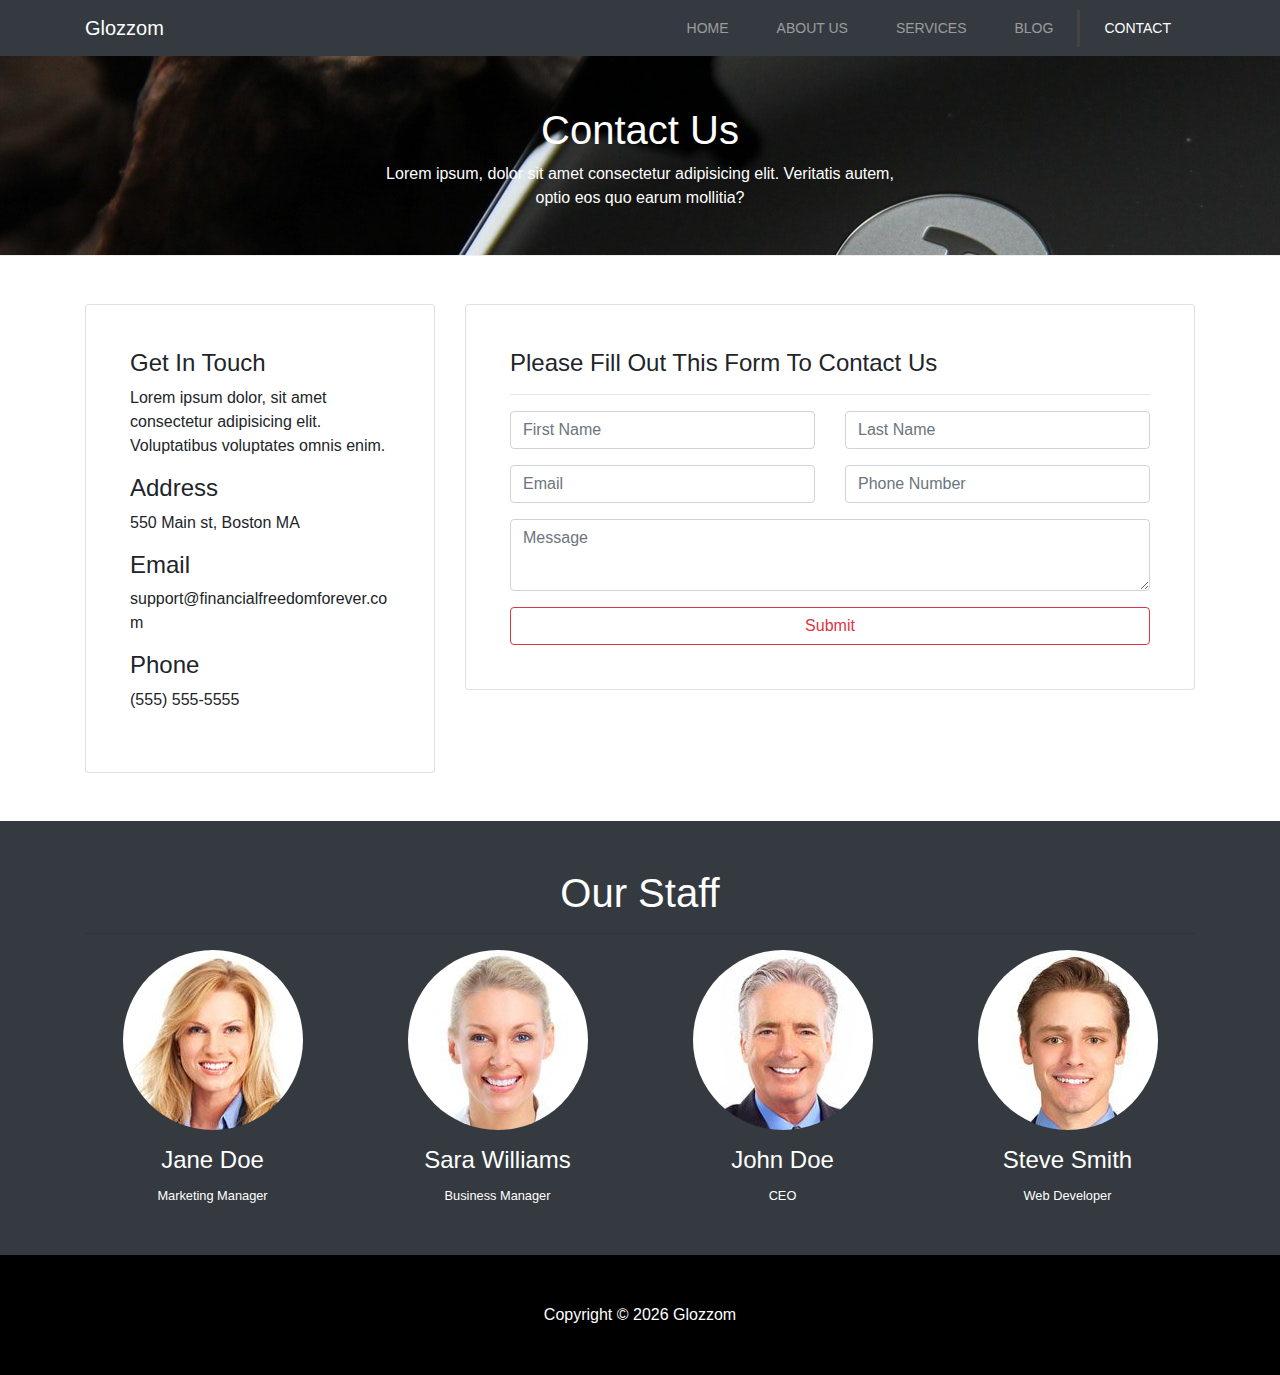
<file: contact.html>
<!DOCTYPE html>
<html lang="en">
  <head>
    <meta charset="UTF-8" />
    <meta name="viewport" content="width=device-width, initial-scale=1.0" />
    <link
      rel="stylesheet"
      href="https://cdnjs.cloudflare.com/ajax/libs/font-awesome/5.14.0/css/all.min.css"
      integrity="sha512-1PKOgIY59xJ8Co8+NE6FZ+LOAZKjy+KY8iq0G4B3CyeY6wYHN3yt9PW0XpSriVlkMXe40PTKnXrLnZ9+fkDaog=="
      crossorigin="anonymous"
    />
    <link
      rel="stylesheet"
      href="https://stackpath.bootstrapcdn.com/bootstrap/4.5.2/css/bootstrap.min.css"
      integrity="sha384-JcKb8q3iqJ61gNV9KGb8thSsNjpSL0n8PARn9HuZOnIxN0hoP+VmmDGMN5t9UJ0Z"
      crossorigin="anonymous"
    />

    <link rel="stylesheet" href="./css/styles.css" />
    <title>Document</title>
  </head>
  <body>
    <nav class="nav navbar navbar-dark bg-dark navbar-expand-sm">
      <div class="container">
        <a href="index.html" class="navbar-brand">Glozzom</a>
        <button
          class="navbar-toggler"
          data-target="#Collpse"
          data-toggle="collapse"
        >
          <span class="navbar-toggler-icon"></span>
        </button>
        <div id="Collpse" class="collapse navbar-collapse">
          <ul class="navbar-nav ml-auto">
            <li class="nav-item">
              <a href="index.html" class="nav-link">Home</a>
            </li>
            <li class="nav-item">
              <a href="about.html" class="nav-link">About Us</a>
            </li>
            <li class="nav-item">
              <a href="services.html" class="nav-link">Services</a>
            </li>
            <li class="nav-item">
              <a href="blog.html" class="nav-link">Blog</a>
            </li>
            <li class="nav-item active">
              <a href="contact.html" class="nav-link">Contact</a>
            </li>
          </ul>
        </div>
      </div>
    </nav>

    <!-- PAGE SECTION -->

    <section id="page-section">
      <div class="container">
        <div class="row">
          <div class="col-md-6 text-center m-auto">
            <h1>Contact Us</h1>
            <p>
              Lorem ipsum, dolor sit amet consectetur adipisicing elit.
              Veritatis autem, optio eos quo earum mollitia?
            </p>
          </div>
        </div>
      </div>
    </section>

    <!-- CONTACT SECTION -->

    <section id="contact" class="py-5">
      <div class="container">
        <div class="row">
          <div class="col-md-4">
            <div class="card p-4">
              <div class="card-body">
                <h4>Get In Touch</h4>
                <p>
                  Lorem ipsum dolor, sit amet consectetur adipisicing elit.
                  Voluptatibus voluptates omnis enim.
                </p>
                <h4>Address</h4>
                <p>
                  550 Main st, Boston MA
                </p>
                <h4>Email</h4>
                <p>
                  support@financialfreedomforever.com
                </p>
                <h4>Phone</h4>
                <p>
                  (555) 555-5555
                </p>
              </div>
            </div>
          </div>
          <div class="col-md-8">
            <div class="card p-4">
              <div class="card-body">
                <h4>Please Fill Out This Form To Contact Us</h4>
                <hr />
                <div class="row">
                  <div class="col-md-6 pb-3">
                    <input
                      type="text"
                      class="form-control"
                      placeholder="First Name"
                    />
                  </div>
                  <div class="col-md-6 pb-3">
                    <input
                      type="text"
                      class="form-control"
                      placeholder="Last Name"
                    />
                  </div>
                  <div class="col-md-6 pb-3">
                    <input
                      type="email"
                      class="form-control"
                      placeholder="Email"
                    />
                  </div>
                  <div class="col-md-6 pb-3">
                    <input
                      type="number"
                      class="form-control"
                      placeholder="Phone Number"
                    />
                  </div>
                </div>
                <div class="row">
                  <div class="col-md-12">
                    <textarea
                      class="form-control pb-3"
                      placeholder="Message"
                    ></textarea>
                  </div>
                  <div class="col-md-12 pt-3">
                    <button class="btn btn-outline-danger btn-block">
                      Submit
                    </button>
                  </div>
                </div>
              </div>
            </div>
          </div>
        </div>
      </div>
    </section>

    <!-- STAFF -->

    <section id="staff" class="py-5 bg-dark text-center text-white">
      <div class="container">
        <h1>Our Staff</h1>
        <hr />
        <div class="row">
          <div class="col-md-3">
            <img
              src=".//img/person1.jpg"
              alt=""
              class="img-fluid rounded-circle mb-3"
            />
            <h4>Jane Doe</h4>
            <small>Marketing Manager</small>
          </div>
          <div class="col-md-3">
            <img
              src=".//img/person2.jpg"
              alt=""
              class="img-fluid rounded-circle mb-3"
            />
            <h4>Sara Williams</h4>
            <small>Business Manager</small>
          </div>
          <div class="col-md-3">
            <img
              src=".//img/person3.jpg"
              alt=""
              class="img-fluid rounded-circle mb-3"
            />
            <h4>John Doe</h4>
            <small>CEO</small>
          </div>
          <div class="col-md-3">
            <img
              src=".//img/person4.jpg"
              alt=""
              class="img-fluid rounded-circle mb-3"
            />
            <h4>
              Steve Smith
            </h4>
            <small>Web Developer</small>
          </div>
        </div>
      </div>
    </section>

    <!-- FOOTER SECTION -->

    <footer id="main-footer" class="text-center py-5">
      Copyright &copy; <span id="year"></span> Glozzom
    </footer>

    <script
      src="http://code.jquery.com/jquery-3.5.1.min.js"
      integrity="sha256-9/aliU8dGd2tb6OSsuzixeV4y/faTqgFtohetphbbj0="
      crossorigin="anonymous"
    ></script>
    <script
      src="https://cdn.jsdelivr.net/npm/popper.js@1.16.1/dist/umd/popper.min.js"
      integrity="sha384-9/reFTGAW83EW2RDu2S0VKaIzap3H66lZH81PoYlFhbGU+6BZp6G7niu735Sk7lN"
      crossorigin="anonymous"
    ></script>
    <script
      src="https://stackpath.bootstrapcdn.com/bootstrap/4.5.2/js/bootstrap.min.js"
      integrity="sha384-B4gt1jrGC7Jh4AgTPSdUtOBvfO8shuf57BaghqFfPlYxofvL8/KUEfYiJOMMV+rV"
      crossorigin="anonymous"
    ></script>

    <script>
      $('#year').text(new Date().getFullYear());
    </script>
  </body>
</html>
</file>
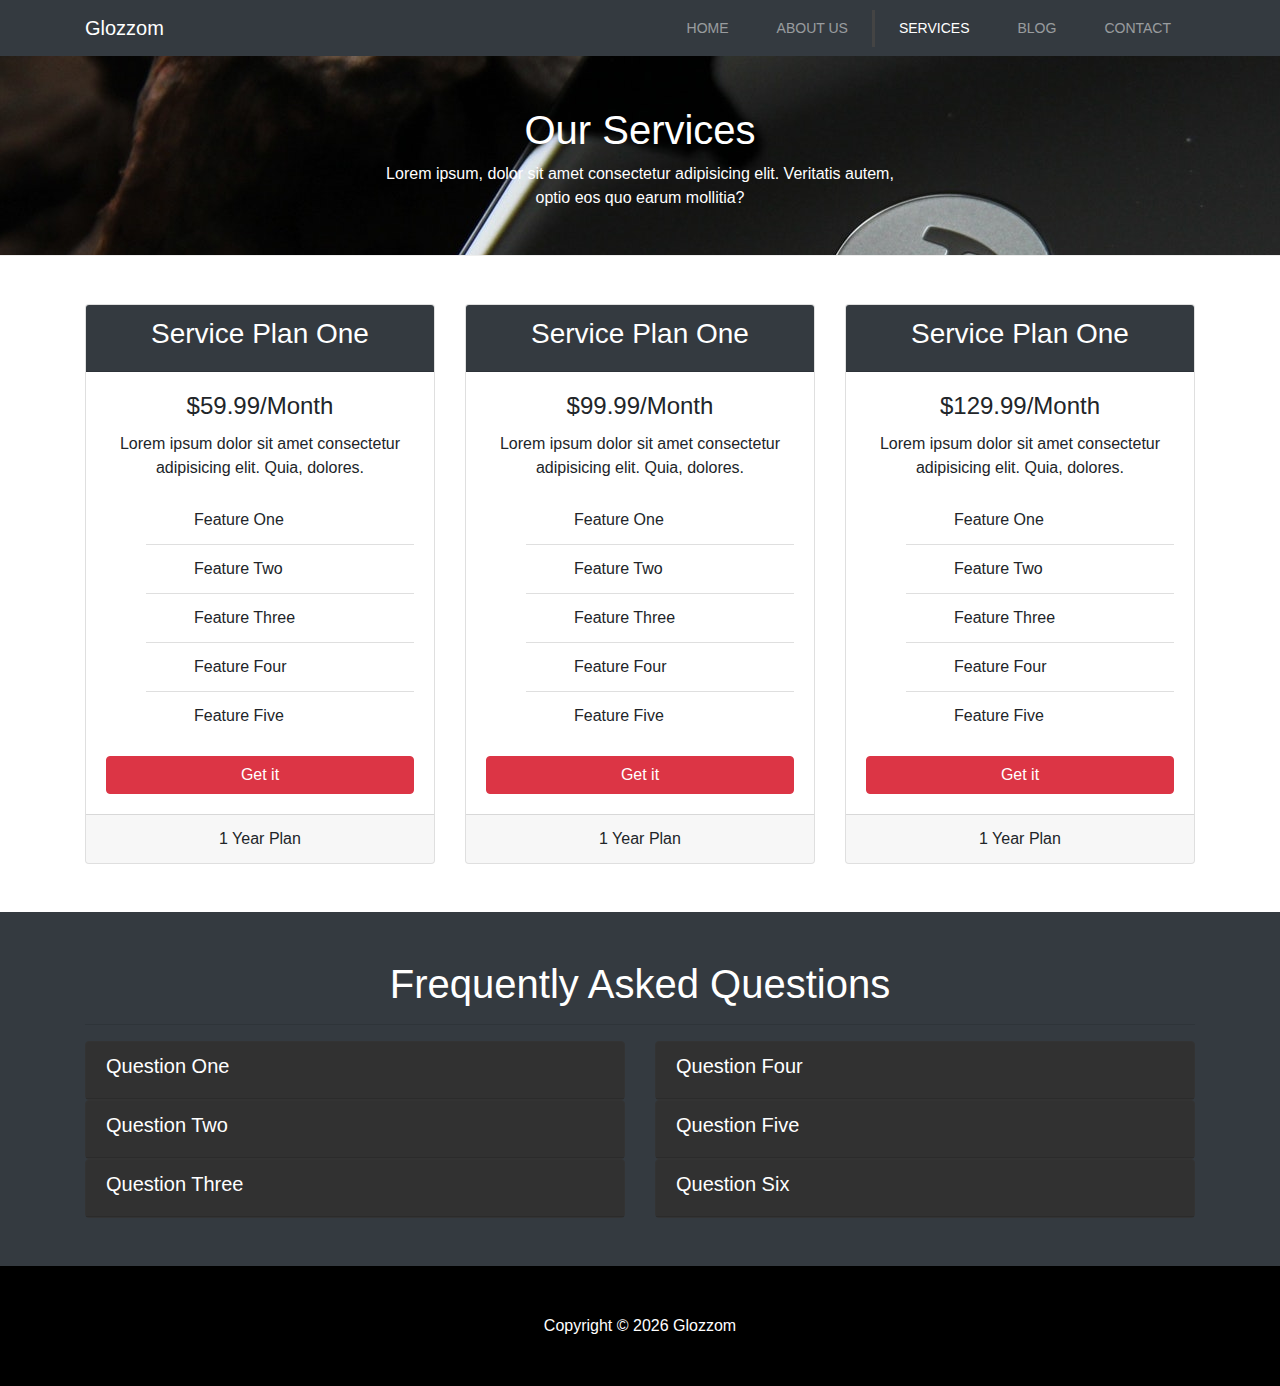
<file: services.html>
<!DOCTYPE html>
<html lang="en">
  <head>
    <meta charset="UTF-8" />
    <meta name="viewport" content="width=device-width, initial-scale=1.0" />
    <link
      rel="stylesheet"
      href="https://cdnjs.cloudflare.com/ajax/libs/font-awesome/5.14.0/css/all.min.css"
      integrity="sha512-1PKOgIY59xJ8Co8+NE6FZ+LOAZKjy+KY8iq0G4B3CyeY6wYHN3yt9PW0XpSriVlkMXe40PTKnXrLnZ9+fkDaog=="
      crossorigin="anonymous"
    />
    <link
      rel="stylesheet"
      href="https://stackpath.bootstrapcdn.com/bootstrap/4.5.2/css/bootstrap.min.css"
      integrity="sha384-JcKb8q3iqJ61gNV9KGb8thSsNjpSL0n8PARn9HuZOnIxN0hoP+VmmDGMN5t9UJ0Z"
      crossorigin="anonymous"
    />

    <link rel="stylesheet" href="./css/styles.css" />
    <title>Document</title>
  </head>
  <body>
    <nav class="nav navbar navbar-dark bg-dark navbar-expand-sm">
      <div class="container">
        <a href="index.html" class="navbar-brand">Glozzom</a>
        <button
          class="navbar-toggler"
          data-target="#Collpse"
          data-toggle="collapse"
        >
          <span class="navbar-toggler-icon"></span>
        </button>
        <div id="Collpse" class="collapse navbar-collapse">
          <ul class="navbar-nav ml-auto">
            <li class="nav-item">
              <a href="index.html" class="nav-link">Home</a>
            </li>
            <li class="nav-item">
              <a href="about.html" class="nav-link">About Us</a>
            </li>
            <li class="nav-item active">
              <a href="services.html" class="nav-link">Services</a>
            </li>
            <li class="nav-item">
              <a href="blog.html" class="nav-link">Blog</a>
            </li>
            <li class="nav-item">
              <a href="contact.html" class="nav-link">Contact</a>
            </li>
          </ul>
        </div>
      </div>
    </nav>

    <!-- PAGE SECTION -->

    <section id="page-section">
      <div class="container">
        <div class="row">
          <div class="col-md-6 text-center m-auto">
            <h1>Our Services</h1>
            <p>
              Lorem ipsum, dolor sit amet consectetur adipisicing elit.
              Veritatis autem, optio eos quo earum mollitia?
            </p>
          </div>
        </div>
      </div>
    </section>

    <!-- CARD SECTION -->

    <section id="pricing" class="py-5">
      <div class="container">
        <div class="row">
          <div class="col-md-4">
            <div class="card">
              <div class="card-header bg-dark text-center">
                <h3 class="text-white">Service Plan One</h3>
              </div>
              <div class="card-body">
                <div class="card-title text-center">
                  <h4>$59.99/Month</h4>
                </div>
                <p class="text-center">
                  Lorem ipsum dolor sit amet consectetur adipisicing elit. Quia,
                  dolores.
                </p>
                <ul class="list-group-flush">
                  <li class="list-group-item pl-5">
                    <i class="fas fa-check"></i> Feature One
                  </li>
                  <li class="list-group-item pl-5">
                    <i class="fas fa-check"></i>Feature Two
                  </li>
                  <li class="list-group-item pl-5">
                    <i class="fas fa-check"></i>Feature Three
                  </li>
                  <li class="list-group-item pl-5">
                    <i class="fas fa-check"></i>Feature Four
                  </li>
                  <li class="list-group-item pl-5">
                    <i class="fas fa-check"></i>Feature Five
                  </li>
                </ul>
                <button class="btn btn-block btn-danger">Get it</button>
              </div>
              <div class="card-footer text-center">
                1 Year Plan
              </div>
            </div>
          </div>
          <div class="col-md-4">
            <div class="card">
              <div class="card-header bg-dark text-center">
                <h3 class="text-white">Service Plan One</h3>
              </div>
              <div class="card-body">
                <div class="card-title text-center">
                  <h4>$99.99/Month</h4>
                </div>
                <p class="text-center">
                  Lorem ipsum dolor sit amet consectetur adipisicing elit. Quia,
                  dolores.
                </p>
                <ul class="list-group-flush">
                  <li class="list-group-item pl-5">
                    <i class="fas fa-check"></i> Feature One
                  </li>
                  <li class="list-group-item pl-5">
                    <i class="fas fa-check"></i>Feature Two
                  </li>
                  <li class="list-group-item pl-5">
                    <i class="fas fa-check"></i>Feature Three
                  </li>
                  <li class="list-group-item pl-5">
                    <i class="fas fa-check"></i>Feature Four
                  </li>
                  <li class="list-group-item pl-5">
                    <i class="fas fa-check"></i>Feature Five
                  </li>
                </ul>
                <button class="btn btn-block btn-danger">Get it</button>
              </div>
              <div class="card-footer text-center">
                1 Year Plan
              </div>
            </div>
          </div>
          <div class="col-md-4">
            <div class="card">
              <div class="card-header bg-dark text-center">
                <h3 class="text-white">Service Plan One</h3>
              </div>
              <div class="card-body">
                <div class="card-title text-center">
                  <h4>$129.99/Month</h4>
                </div>
                <p class="text-center">
                  Lorem ipsum dolor sit amet consectetur adipisicing elit. Quia,
                  dolores.
                </p>
                <ul class="list-group-flush">
                  <li class="list-group-item pl-5">
                    <i class="fas fa-check"></i> Feature One
                  </li>
                  <li class="list-group-item pl-5">
                    <i class="fas fa-check"></i>Feature Two
                  </li>
                  <li class="list-group-item pl-5">
                    <i class="fas fa-check"></i>Feature Three
                  </li>
                  <li class="list-group-item pl-5">
                    <i class="fas fa-check"></i>Feature Four
                  </li>
                  <li class="list-group-item pl-5">
                    <i class="fas fa-check"></i>Feature Five
                  </li>
                </ul>
                <button class="btn btn-block btn-danger">Get it</button>
              </div>
              <div class="card-footer text-center">
                1 Year Plan
              </div>
            </div>
          </div>
        </div>
      </div>
    </section>

    <!-- FAQ -->

    <section id="faq" class="bg-dark py-5 text-white">
      <div class="container">
        <h1 class="text-center">Frequently Asked Questions</h1>
        <hr />
        <div class="row">
          <div class="col-md-6">
            <div id="accordion">
              <div class="card">
                <div class="card-header">
                  <a
                    href="#collapseOne"
                    data-toggle="collapse"
                    data-parent="#accordion"
                    ><h5>Question One</h5></a
                  >
                </div>
                <div class="collapse" id="collapseOne">
                  <div class="card-body">
                    Lorem ipsum dolor sit, amet consectetur adipisicing elit.
                    Repellendus optio rem, doloremque blanditiis tempore, ullam
                    voluptate veniam eos quaerat soluta laudantium asperiores,
                    harum delectus omnis! Omnis dignissimos, quas tenetur cumque
                    iure, quidem distinctio aspernatur laborum delectus porro
                    neque quisquam cupiditate?
                  </div>
                </div>
              </div>
              <div class="card">
                <div class="card-header">
                  <a
                    href="#collapseTwo"
                    data-toggle="collapse"
                    data-parent="#accordion"
                    ><h5>Question Two</h5></a
                  >
                </div>
                <div class="collapse" id="collapseTwo">
                  <div class="card-body">
                    Lorem ipsum dolor sit, amet consectetur adipisicing elit.
                    Repellendus optio rem, doloremque blanditiis tempore, ullam
                    voluptate veniam eos quaerat soluta laudantium asperiores,
                    harum delectus omnis! Omnis dignissimos, quas tenetur cumque
                    iure, quidem distinctio aspernatur laborum delectus porro
                    neque quisquam cupiditate?
                  </div>
                </div>
              </div>
              <div class="card">
                <div class="card-header">
                  <a
                    href="#collapseThree"
                    data-toggle="collapse"
                    data-parent="#accordion"
                    ><h5>Question Three</h5></a
                  >
                </div>
                <div class="collapse" id="collapseThree">
                  <div class="card-body">
                    Lorem ipsum dolor sit, amet consectetur adipisicing elit.
                    Repellendus optio rem, doloremque blanditiis tempore, ullam
                    voluptate veniam eos quaerat soluta laudantium asperiores,
                    harum delectus omnis! Omnis dignissimos, quas tenetur cumque
                    iure, quidem distinctio aspernatur laborum delectus porro
                    neque quisquam cupiditate?
                  </div>
                </div>
              </div>
            </div>
          </div>
          <div class="col-md-6">
            <div id="accordion">
              <div class="card">
                <div class="card-header">
                  <a
                    href="#collapseFour"
                    data-toggle="collapse"
                    data-parent="#accordion"
                    ><h5>Question Four</h5></a
                  >
                </div>
                <div class="collapse" id="collapseFour">
                  <div class="card-body">
                    Lorem ipsum dolor sit, amet consectetur adipisicing elit.
                    Repellendus optio rem, doloremque blanditiis tempore, ullam
                    voluptate veniam eos quaerat soluta laudantium asperiores,
                    harum delectus omnis! Omnis dignissimos, quas tenetur cumque
                    iure, quidem distinctio aspernatur laborum delectus porro
                    neque quisquam cupiditate?
                  </div>
                </div>
              </div>
              <div class="card">
                <div class="card-header">
                  <a
                    href="#collapseFive"
                    data-toggle="collapse"
                    data-parent="#accordion"
                    ><h5>Question Five</h5></a
                  >
                </div>
                <div class="collapse" id="collapseFive">
                  <div class="card-body">
                    Lorem ipsum dolor sit, amet consectetur adipisicing elit.
                    Repellendus optio rem, doloremque blanditiis tempore, ullam
                    voluptate veniam eos quaerat soluta laudantium asperiores,
                    harum delectus omnis! Omnis dignissimos, quas tenetur cumque
                    iure, quidem distinctio aspernatur laborum delectus porro
                    neque quisquam cupiditate?
                  </div>
                </div>
              </div>
              <div class="card">
                <div class="card-header">
                  <a
                    href="#collapseSix"
                    data-toggle="collapse"
                    data-parent="#accordion"
                    ><h5>Question Six</h5></a
                  >
                </div>
                <div class="collapse" id="collapseSix">
                  <div class="card-body">
                    Lorem ipsum dolor sit, amet consectetur adipisicing elit.
                    Repellendus optio rem, doloremque blanditiis tempore, ullam
                    voluptate veniam eos quaerat soluta laudantium asperiores,
                    harum delectus omnis! Omnis dignissimos, quas tenetur cumque
                    iure, quidem distinctio aspernatur laborum delectus porro
                    neque quisquam cupiditate?
                  </div>
                </div>
              </div>
            </div>
          </div>
        </div>
      </div>
    </section>

    <!-- FOOTER SECTION -->

    <footer id="main-footer" class="text-center py-5">
      Copyright &copy; <span id="year"></span> Glozzom
    </footer>

    <script
      src="http://code.jquery.com/jquery-3.5.1.min.js"
      integrity="sha256-9/aliU8dGd2tb6OSsuzixeV4y/faTqgFtohetphbbj0="
      crossorigin="anonymous"
    ></script>
    <script
      src="https://cdn.jsdelivr.net/npm/popper.js@1.16.1/dist/umd/popper.min.js"
      integrity="sha384-9/reFTGAW83EW2RDu2S0VKaIzap3H66lZH81PoYlFhbGU+6BZp6G7niu735Sk7lN"
      crossorigin="anonymous"
    ></script>
    <script
      src="https://stackpath.bootstrapcdn.com/bootstrap/4.5.2/js/bootstrap.min.js"
      integrity="sha384-B4gt1jrGC7Jh4AgTPSdUtOBvfO8shuf57BaghqFfPlYxofvL8/KUEfYiJOMMV+rV"
      crossorigin="anonymous"
    ></script>

    <script>
      $('#year').text(new Date().getFullYear());
    </script>
  </body>
</html>
</file>
<file: css/styles.css>
.navbar .nav-item.active {
  border-left: #444 3px solid;
}

.navbar .nav-item {
  padding-left: 1rem !important;
  padding-right: 1rem !important;
  text-transform: uppercase;
  font-size: 14px;
}

.carousel1 {
  background: url('../img/image1.jpg');
  background-size: cover;
}

.carousel2 {
  background: url('../img/image2.jpg');
  background-size: cover;
}

.carousel3 {
  background: url('../img/image3.jpg');
  background-size: cover;
}

.carousel-item {
  height: 450px;
}

#home {
  background: url('../img/lights.jpg');
  position: relative;
  background-size: cover;
  background-attachment: fixed;
  min-height: 200px;
  color: #fff;
}

.dark-overlay {
  position: absolute;
  width: 100%;
  height: 100%;
  top: 0;
  left: 0;
  background: rgba(0, 0, 0, 0.8);
}

#video-section {
  position: relative;
  background: url('../img/media.jpg');
  background-attachment: fixed;
  background-repeat: no-repeat;
  min-height: 200px;
  background-position: 0 -300px;
  color: #fff;
}

#main-footer {
  background: #000;
  color: #fff;
}

#page-section {
  height: 200px;
  background: url('../img/image1.jpg');
  background-position: 0 -360px;
  color: #fff;
  padding-top: 50px;
  background-attachment: fixed;
  border-bottom: 1px #eee solid;
}

#about-image {
  margin-top: -50px;
}

#faq a {
  text-decoration: none;
  color: #fff;
}
#faq .card {
  background: #333;
  border: #333 1px solid;
}
</file>
